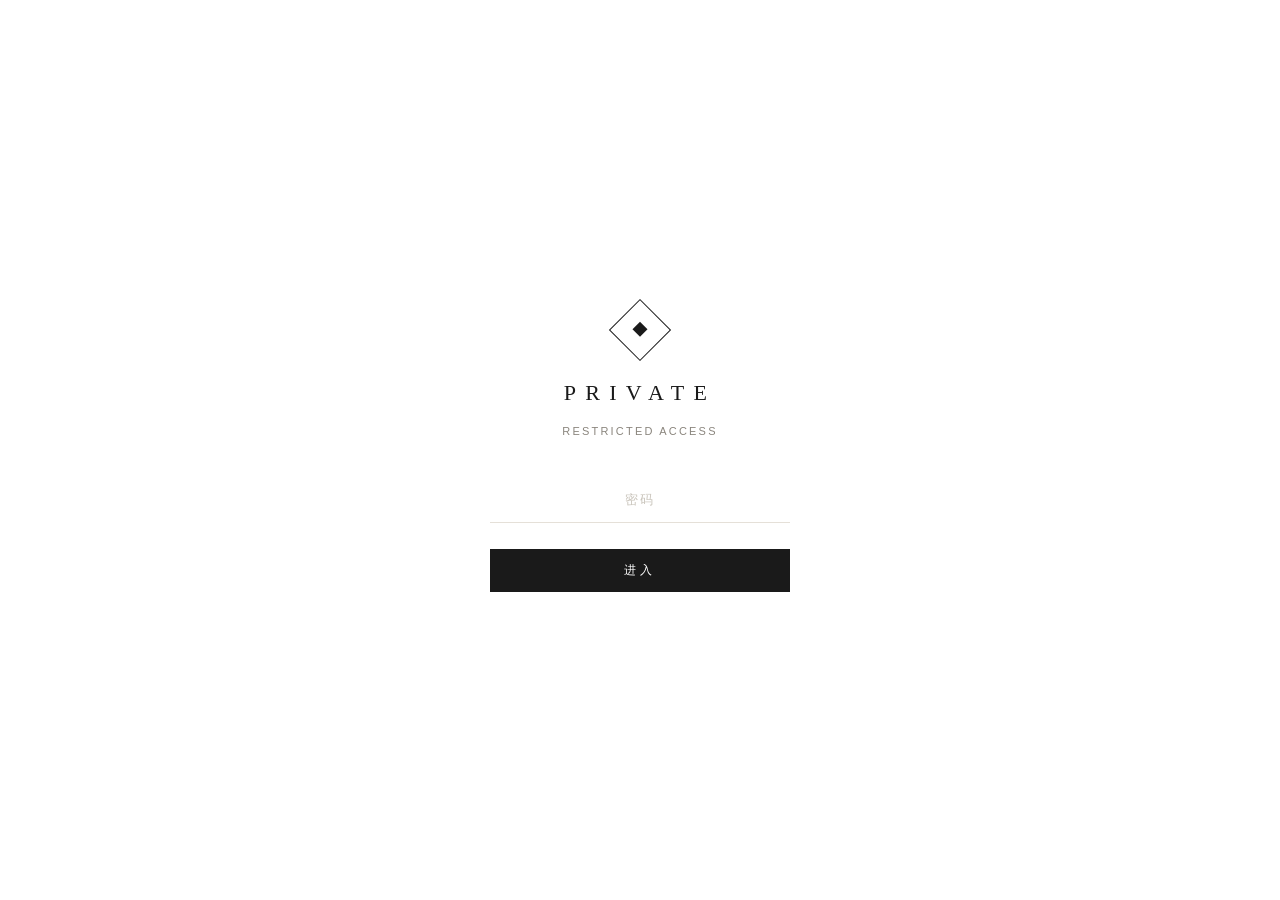
<file: admin.html>
<!DOCTYPE html>
<html lang="zh-CN">
<head>
<meta charset="UTF-8">
<meta name="viewport" content="width=device-width, initial-scale=1.0">
<meta name="robots" content="noindex, nofollow">
<title>PRIVATE ACCESS</title>
<style>
  /* ============================================
     管理后台 — 黑白极简 · 与主站风格统一
     入口隐藏：不暴露任何"管理"字样
     ============================================ */
  :root {
    --black: #141414;
    --ink: #1a1a1a;
    --white: #ffffff;
    --cream: #f7f5f1;
    --gray-line: #e5e0d8;
    --gray-soft: #8a857d;
    --gray-mid: #55524c;
    --danger: #b42318;
    --serif: "Playfair Display", "Didot", Georgia, "Times New Roman", serif;
    --sans: "Jost", "Helvetica Neue", "Segoe UI", Arial, sans-serif;
  }

  * { margin: 0; padding: 0; box-sizing: border-box; }

  body {
    font-family: var(--sans);
    background: var(--white);
    color: var(--ink);
    line-height: 1.7;
    letter-spacing: 0.02em;
    -webkit-font-smoothing: antialiased;
  }

  button { font-family: inherit; }
  a { color: inherit; text-decoration: none; }
  input { font-family: inherit; }

  /* ============================================
     登录页 — 极简 · 无任何"后台"字样
     ============================================ */
  #login-page {
    min-height: 100vh;
    display: flex;
    align-items: center;
    justify-content: center;
    background: var(--white);
  }

  .login-card {
    width: 340px;
    max-width: 90%;
    text-align: center;
    padding: 20px;
  }

  .login-mark {
    width: 44px;
    height: 44px;
    margin: 0 auto 22px;
    border: 1px solid var(--ink);
    display: flex;
    align-items: center;
    justify-content: center;
    font-size: 16px;
    color: var(--ink);
    transform: rotate(45deg);
  }
  .login-mark span { transform: rotate(-45deg); }

  .login-card h2 {
    font-family: var(--serif);
    font-size: 22px;
    font-weight: 500;
    letter-spacing: 0.42em;
    text-transform: uppercase;
    margin-bottom: 10px;
    color: var(--ink);
  }

  .login-card .login-hint {
    font-size: 11px;
    letter-spacing: 0.2em;
    text-transform: uppercase;
    color: var(--gray-soft);
    margin-bottom: 34px;
  }

  .login-card input {
    width: 100%;
    padding: 13px 14px;
    font-size: 18px;
    text-align: center;
    letter-spacing: 10px;
    border: none;
    border-bottom: 1px solid var(--gray-line);
    background: transparent;
    color: var(--ink);
    transition: border-color 0.3s;
    outline: none;
  }
  .login-card input:focus { border-bottom-color: var(--ink); }
  .login-card input::placeholder { letter-spacing: 2px; font-size: 13px; color: #c9c4bb; }

  .login-card .login-btn {
    width: 100%;
    margin-top: 26px;
    padding: 13px;
    font-size: 12px;
    font-weight: 500;
    letter-spacing: 0.3em;
    text-transform: uppercase;
    background: var(--ink);
    color: var(--white);
    border: none;
    cursor: pointer;
    transition: background 0.3s;
  }
  .login-card .login-btn:hover { background: #000; }

  .login-error {
    color: var(--danger);
    margin-top: 14px;
    font-size: 12px;
    letter-spacing: 0.08em;
    display: none;
  }

  /* ============================================
     管理页
     ============================================ */
  #admin-page { display: none; }

  .header {
    background: var(--ink);
    color: rgba(255,255,255,0.9);
    padding: 0 28px;
    height: 62px;
    display: flex;
    align-items: center;
    justify-content: space-between;
    position: sticky;
    top: 0;
    z-index: 100;
  }

  .header-title {
    display: flex;
    align-items: baseline;
    gap: 12px;
  }
  .header-title .ht-main {
    font-family: var(--serif);
    font-size: 16px;
    letter-spacing: 0.24em;
    text-transform: uppercase;
    color: #fff;
  }
  .header-title .ht-sub {
    font-size: 10px;
    letter-spacing: 0.3em;
    text-transform: uppercase;
    color: rgba(255,255,255,0.4);
  }

  .header-actions {
    display: flex;
    align-items: center;
    gap: 14px;
  }

  .header-link {
    font-size: 11px;
    letter-spacing: 0.2em;
    text-transform: uppercase;
    color: rgba(255,255,255,0.6);
    transition: color 0.3s;
    cursor: pointer;
  }
  .header-link:hover { color: #fff; }

  .btn {
    padding: 9px 20px;
    font-size: 12px;
    font-weight: 500;
    letter-spacing: 0.18em;
    text-transform: uppercase;
    cursor: pointer;
    border: 1px solid var(--gray-line);
    background: var(--white);
    color: var(--ink);
    display: inline-flex;
    align-items: center;
    gap: 7px;
    transition: all 0.3s;
  }
  .btn:hover { border-color: var(--ink); background: var(--ink); color: #fff; }
  .btn-dark { background: var(--ink); color: #fff; border-color: var(--ink); }
  .btn-dark:hover { background: #000; }
  .btn-danger { color: var(--danger); border-color: var(--danger); }
  .btn-danger:hover { background: var(--danger); border-color: var(--danger); color: #fff; }
  .btn-sm { padding: 6px 14px; font-size: 10px; letter-spacing: 0.14em; }
  .btn:disabled { opacity: 0.4; cursor: not-allowed; }

  .container { max-width: 1080px; margin: 0 auto; padding: 36px 24px 60px; }

  /* 高级设置已解锁提示 */
  .advanced-banner {
    display: none;
    border: 1px solid var(--ink);
    background: var(--cream);
    padding: 12px 18px;
    font-size: 12px;
    letter-spacing: 0.14em;
    margin-bottom: 22px;
    color: var(--ink);
  }
  .admin-unlocked .advanced-banner { display: block; }

  /* 统计 */
  .stats-row {
    display: grid;
    grid-template-columns: repeat(3, 1fr);
    gap: 0;
    border-top: 1px solid var(--gray-line);
    border-left: 1px solid var(--gray-line);
    margin-bottom: 34px;
  }
  .stat-card {
    padding: 22px 26px;
    border-right: 1px solid var(--gray-line);
    border-bottom: 1px solid var(--gray-line);
    background: var(--white);
  }
  .stat-card .label {
    font-size: 10px;
    color: var(--gray-soft);
    letter-spacing: 0.24em;
    text-transform: uppercase;
    font-weight: 500;
  }
  .stat-card .value {
    font-family: var(--serif);
    font-size: 30px;
    color: var(--ink);
    margin-top: 4px;
    font-weight: 500;
    letter-spacing: 0.04em;
  }
  .stat-card .value.small { font-size: 18px; letter-spacing: 0.06em; line-height: 1.4; padding-top: 8px; }

  /* 操作区 */
  .actions-bar {
    display: flex;
    gap: 10px;
    flex-wrap: wrap;
    margin-bottom: 34px;
    padding-bottom: 26px;
    border-bottom: 1px solid var(--gray-line);
  }

  /* 仅高级设置解锁后显示 */
  .advanced-only { display: none !important; }
  .admin-unlocked .advanced-only { display: inline-flex !important; }

  /* 品牌列表 */
  .section-title {
    font-size: 12px;
    font-weight: 600;
    letter-spacing: 0.3em;
    text-transform: uppercase;
    color: var(--gray-mid);
    margin-bottom: 16px;
    padding-bottom: 10px;
    border-bottom: 1px solid var(--ink);
    display: flex;
    justify-content: space-between;
    align-items: center;
  }

  .brand-card {
    border-bottom: 1px solid var(--gray-line);
    margin-bottom: 0;
  }

  .brand-header {
    display: flex;
    align-items: center;
    justify-content: space-between;
    padding: 15px 6px;
    cursor: pointer;
    transition: background 0.25s;
  }
  .brand-header:hover { background: var(--cream); }

  .brand-header .left { display: flex; align-items: center; gap: 12px; }
  .brand-header .toggle {
    width: 22px;
    font-size: 11px;
    color: var(--gray-soft);
    transition: transform 0.25s;
    text-align: center;
  }
  .brand-header .toggle.open { transform: rotate(90deg); }
  .brand-header .brand-name {
    font-family: var(--serif);
    font-size: 16px;
    letter-spacing: 0.14em;
    text-transform: uppercase;
    color: var(--ink);
  }
  .brand-header .brand-count {
    font-size: 10px;
    color: var(--gray-soft);
    letter-spacing: 0.14em;
    text-transform: uppercase;
    border: 1px solid var(--gray-line);
    padding: 2px 10px;
  }
  .brand-header .right { display: flex; align-items: center; gap: 8px; }

  .brand-body { display: none; padding: 6px 6px 20px; }
  .brand-body.open { display: block; }

  .images-grid {
    display: grid;
    grid-template-columns: repeat(auto-fill, minmax(110px, 1fr));
    gap: 10px;
  }
  .image-item {
    position: relative;
    border: 1px solid var(--gray-line);
    background: var(--cream);
    overflow: hidden;
  }
  .image-item img { width: 100%; height: 110px; object-fit: cover; display: block; }
  .image-item .img-name {
    font-size: 10px;
    padding: 4px 8px;
    color: var(--gray-soft);
    white-space: nowrap;
    overflow: hidden;
    text-overflow: ellipsis;
    background: var(--white);
  }
  .image-item .delete-btn {
    position: absolute;
    top: 4px; right: 4px;
    width: 24px; height: 24px;
    background: rgba(20,20,20,0.82);
    color: #fff;
    border: none;
    cursor: pointer;
    font-size: 14px;
    display: flex;
    align-items: center;
    justify-content: center;
    opacity: 0;
    transition: opacity 0.2s;
  }
  .image-item:hover .delete-btn { opacity: 1; }
  .image-item .delete-btn:hover { background: var(--danger); }

  /* 上传占位卡片 */
  .upload-card {
    border: 1px dashed var(--gray-line);
    background: var(--white);
    cursor: pointer;
    display: flex;
    flex-direction: column;
    align-items: center;
    justify-content: center;
    gap: 6px;
    min-height: 110px;
    transition: all 0.3s;
  }
  .upload-card:hover {
    border-color: var(--ink);
    background: var(--cream);
  }
  .upload-card .plus {
    font-size: 28px;
    color: var(--gray-soft);
    transition: color 0.3s;
    line-height: 1;
  }
  .upload-card:hover .plus { color: var(--ink); }
  .upload-card .label {
    font-size: 10px;
    letter-spacing: 0.14em;
    text-transform: uppercase;
    color: var(--gray-soft);
    transition: color 0.3s;
  }
  .upload-card:hover .label { color: var(--ink); }

  /* 模态框 */
  .modal-overlay {
    display: none;
    position: fixed;
    inset: 0;
    background: rgba(10,10,10,0.6);
    z-index: 200;
    align-items: center;
    justify-content: center;
    padding: 20px;
  }
  .modal-overlay.open { display: flex; }
  .modal-card {
    background: var(--white);
    padding: 34px 32px 28px;
    max-width: 400px;
    width: 100%;
    box-shadow: 0 20px 60px rgba(0,0,0,0.25);
  }
  .modal-card h3 {
    font-family: var(--serif);
    font-size: 20px;
    font-weight: 500;
    letter-spacing: 0.18em;
    margin-bottom: 8px;
  }
  .modal-card p {
    font-size: 13px;
    color: var(--gray-soft);
    line-height: 1.7;
    margin-bottom: 22px;
  }
  .modal-card .input-group { margin-bottom: 18px; }
  .modal-card .input-group label {
    display: block;
    font-size: 11px;
    font-weight: 600;
    letter-spacing: 0.16em;
    text-transform: uppercase;
    color: var(--gray-mid);
    margin-bottom: 8px;
  }
  .modal-card .input-group input {
    width: 100%;
    padding: 12px 14px;
    border: 1px solid var(--gray-line);
    font-size: 15px;
    color: var(--ink);
    background: var(--white);
    outline: none;
    transition: border-color 0.3s;
  }
  .modal-card .input-group input:focus { border-color: var(--ink); }
  .modal-card .input-group input.lock-input { text-align: center; letter-spacing: 8px; font-size: 18px; }
  .modal-card .modal-actions { display: flex; gap: 10px; justify-content: flex-end; }

  .steps-list {
    background: var(--cream);
    padding: 16px 20px 16px 36px;
    margin: 4px 0 20px;
    font-size: 13px;
    color: var(--gray-mid);
    line-height: 1.9;
  }
  .steps-list code {
    background: var(--white);
    padding: 1px 6px;
    font-family: Consolas, monospace;
    font-size: 12px;
    border: 1px solid var(--gray-line);
  }

  .toast-container {
    position: fixed;
    bottom: 26px; right: 26px;
    z-index: 300;
    display: flex;
    flex-direction: column;
    gap: 8px;
  }
  .toast {
    padding: 12px 22px;
    background: var(--ink);
    color: #fff;
    font-size: 13px;
    letter-spacing: 0.08em;
    animation: slideIn 0.3s ease;
    box-shadow: 0 8px 30px rgba(0,0,0,0.25);
  }
  .toast.success { background: #1f5a38; }
  .toast.error { background: var(--danger); }
  @keyframes slideIn {
    from { transform: translateX(30px); opacity: 0; }
    to { transform: translateX(0); opacity: 1; }
  }

  .empty-state { text-align: center; padding: 60px 20px; color: var(--gray-soft); }
  .empty-state .icon { font-size: 36px; margin-bottom: 12px; opacity: 0.4; }

  @media (max-width: 640px) {
    .header { padding: 0 16px; }
    .header-title .ht-sub { display: none; }
    .stats-row { grid-template-columns: 1fr; }
    .container { padding: 24px 16px 50px; }
    .images-grid { grid-template-columns: repeat(auto-fill, minmax(90px, 1fr)); }
    .brand-header { flex-wrap: wrap; gap: 8px; }
    .brand-header .right { width: 100%; justify-content: flex-end; }
    .header-actions .btn-sm { padding: 6px 12px; font-size: 9px; }
    .header-actions .header-link { display: none; }
  }
</style>
</head>
<body>

<!-- 登录页（极简，无后台字样） -->
<div id="login-page">
  <div class="login-card">
    <div class="login-mark"><span>◆</span></div>
    <h2>Private</h2>
    <p class="login-hint">Restricted Access</p>
    <input type="password" id="password-input" placeholder="密码" maxlength="6" autocomplete="off"
           onkeydown="if(event.key==='Enter')doLogin()">
    <button class="login-btn" onclick="doLogin()">进入</button>
    <div class="login-error" id="login-error">密码错误，请重试</div>
  </div>
</div>

<!-- 管理页 -->
<div id="admin-page">
  <div class="header">
    <div class="header-title">
      <span class="ht-main" id="headerSiteName">品牌精选</span>
      <span class="ht-sub">Management</span>
    </div>
    <div class="header-actions">
      <button class="btn btn-sm" style="border-color:rgba(255,255,255,0.35);background:transparent;color:#fff;" onclick="showModal('advanced-password')">⚙ 高级设置</button>
      <a href="index.html" class="header-link">返回网站 →</a>
    </div>
  </div>

  <div class="container">
    <!-- 高级设置解锁提示 -->
    <div class="advanced-banner">✓ 高级设置已解锁 —— 当前可添加 / 删除品牌</div>

    <!-- 统计 -->
    <div class="stats-row">
      <div class="stat-card">
        <div class="label">品牌数量</div>
        <div class="value" id="stat-brands">0</div>
      </div>
      <div class="stat-card">
        <div class="label">产品总数</div>
        <div class="value" id="stat-products">0</div>
      </div>
      <div class="stat-card">
        <div class="label">WhatsApp</div>
        <div class="value small" id="stat-whatsapp">-</div>
      </div>
    </div>

    <!-- 操作区 -->
    <div class="actions-bar">
      <button class="btn btn-dark" onclick="regenerateConfig()">↻ 重新生成配置</button>
      <button class="btn" onclick="showModal('add-image')">+ 添加图片指引</button>
      <button class="btn btn-dark advanced-only" onclick="showModal('add-brand')">+ 添加品牌</button>
    </div>

    <!-- 品牌列表 -->
    <div class="section-title">
      <span>品牌管理</span>
      <span id="brands-total" style="font-weight:400;color:var(--gray-soft);font-size:10px;"></span>
    </div>
    <div id="brands-container">
      <div class="empty-state">
        <div class="icon">◌</div>
        <div>加载中...</div>
      </div>
    </div>
  </div>
</div>

<!-- 模态框：高级设置密码 -->
<div class="modal-overlay" id="modal-advanced-password">
  <div class="modal-card">
    <h3>高级设置</h3>
    <p>此区域可<b>添加品牌</b>与<b>删除品牌</b>。请输入高级密码以解锁。</p>
    <div class="input-group">
      <label>高级密码</label>
      <input type="password" id="advanced-password-input" class="lock-input" maxlength="6" autocomplete="off"
             onkeydown="if(event.key==='Enter')unlockAdvanced()">
    </div>
    <div class="modal-actions">
      <button class="btn" onclick="hideModal('advanced-password')">取消</button>
      <button class="btn btn-dark" onclick="unlockAdvanced()">解锁</button>
    </div>
  </div>
</div>

<!-- 模态框：添加品牌 -->
<div class="modal-overlay" id="modal-add-brand">
  <div class="modal-card">
    <h3>添加新品牌</h3>
    <p>创建品牌文件夹后，把产品图片放入该文件夹，再点击「重新生成配置」即可展示。</p>
    <div class="input-group">
      <label>品牌名称</label>
      <input type="text" id="new-brand-name" placeholder="例如：Burberry" onkeydown="if(event.key==='Enter')confirmAddBrand()">
    </div>
    <div class="modal-actions">
      <button class="btn" onclick="hideModal('add-brand')">取消</button>
      <button class="btn btn-dark" onclick="confirmAddBrand()">创建</button>
    </div>
  </div>
</div>

<!-- 模态框：添加图片 -->
<div class="modal-overlay" id="modal-add-image">
  <div class="modal-card">
    <h3>添加图片</h3>
    <p>请按照以下步骤操作：</p>
    <ol class="steps-list">
      <li>打开文件夹 <code>product-catalog/images/</code></li>
      <li>找到你要添加图片的品牌文件夹</li>
      <li>把新图片直接拖入该文件夹</li>
      <li>回到这里点击「重新生成配置」</li>
    </ol>
    <div class="modal-actions">
      <button class="btn" onclick="hideModal('add-image')">关闭</button>
    </div>
  </div>
</div>

<!-- 模态框：删除品牌 -->
<div class="modal-overlay" id="modal-delete-brand">
  <div class="modal-card">
    <h3>删除品牌</h3>
    <p>确定要删除品牌 <b id="delete-brand-name"></b> 吗？<br>此操作会删除该品牌文件夹及其所有图片，无法恢复。</p>
    <div class="modal-actions">
      <button class="btn" onclick="hideModal('delete-brand')">取消</button>
      <button class="btn btn-danger" onclick="confirmDeleteBrand()">确认删除</button>
    </div>
  </div>
</div>

<!-- 模态框：删除图片 -->
<div class="modal-overlay" id="modal-delete-image">
  <div class="modal-card">
    <h3>删除图片</h3>
    <p>确定要删除图片 <b id="delete-image-name"></b> 吗？<br>此操作无法恢复。</p>
    <div class="modal-actions">
      <button class="btn" onclick="hideModal('delete-image')">取消</button>
      <button class="btn btn-danger" onclick="confirmDeleteImage()">确认删除</button>
    </div>
  </div>
</div>

<!-- Toast 容器 -->
<div class="toast-container" id="toast-container"></div>

<script>
const ADMIN_PASSWORD = '123456';
const ADVANCED_PASSWORD = '666666';
let config = null;
let pendingDeleteBrand = null;
let pendingDeleteImage = null;
let advancedUnlocked = false;

// 检查是否已登录
if (sessionStorage.getItem('admin_logged_in') === 'true') {
  showAdmin();
}

function doLogin() {
  const input = document.getElementById('password-input');
  if (input.value === ADMIN_PASSWORD) {
    sessionStorage.setItem('admin_logged_in', 'true');
    showAdmin();
  } else {
    const err = document.getElementById('login-error');
    err.style.display = 'block';
    input.value = '';
    input.focus();
  }
}

function showAdmin() {
  document.getElementById('login-page').style.display = 'none';
  document.getElementById('admin-page').style.display = 'block';
  // 恢复高级设置解锁状态
  advancedUnlocked = sessionStorage.getItem('admin_advanced') === 'true';
  applyAdvancedState();
  loadConfig();
}

// ---- 高级设置（添加/删除品牌） ----
function unlockAdvanced() {
  const input = document.getElementById('advanced-password-input');
  if (input.value === ADVANCED_PASSWORD) {
    advancedUnlocked = true;
    sessionStorage.setItem('admin_advanced', 'true');
    hideModal('advanced-password');
    input.value = '';
    applyAdvancedState();
    showToast('高级设置已解锁', 'success');
  } else {
    input.value = '';
    input.focus();
    showToast('密码错误', 'error');
  }
}

function applyAdvancedState() {
  const adminPage = document.getElementById('admin-page');
  if (advancedUnlocked) {
    adminPage.classList.add('admin-unlocked');
  } else {
    adminPage.classList.remove('admin-unlocked');
  }
}

function loadConfig() {
  const script = document.createElement('script');
  script.src = 'config.js?t=' + Date.now();
  script.onload = function () {
    if (typeof SITE_CONFIG !== 'undefined') {
      config = SITE_CONFIG;
      if (config.siteName) {
        document.getElementById('headerSiteName').textContent = config.siteName;
      }
      renderDashboard();
    }
  };
  script.onerror = function () {
    showToast('加载配置失败', 'error');
  };
  document.head.appendChild(script);
}

function renderDashboard() {
  const totalProducts = config.brands.reduce((sum, b) => sum + b.products.length, 0);
  document.getElementById('stat-brands').textContent = config.brands.length;
  document.getElementById('stat-products').textContent = totalProducts;
  document.getElementById('stat-whatsapp').textContent = config.whatsapp.number || '-';
  document.getElementById('brands-total').textContent = config.brands.length + ' BRANDS · ' + totalProducts + ' PRODUCTS';

  const container = document.getElementById('brands-container');
  if (config.brands.length === 0) {
    container.innerHTML = '<div class="empty-state"><div class="icon">◌</div><div>暂无品牌</div></div>';
    return;
  }

  container.innerHTML = config.brands.map((brand) => {
    const imagesHtml = brand.products.map((product) => {
      const fileName = product.image.split('/').pop();
      return `
        <div class="image-item" title="${fileName}">
          <img src="${product.image}" alt="${product.name}" loading="lazy" onerror="this.style.display='none'">
          <div class="img-name">${fileName}</div>
          <button class="delete-btn" onclick="askDeleteImage('${brand.id}', '${fileName.replace(/'/g, "\\'")}')" title="删除图片">×</button>
        </div>
      `;
    }).join('') + `
      <div class="image-item upload-card" onclick="triggerUpload('${brand.id}')" title="上传图片到 ${brand.name}">
        <div class="plus">+</div>
        <div class="label">上传</div>
      </div>
    `;

    return `
      <div class="brand-card">
        <div class="brand-header" onclick="toggleBrand('${brand.id}')">
          <div class="left">
            <div class="toggle" id="toggle-${brand.id}">▶</div>
            <div class="brand-name">${brand.name}</div>
            <div class="brand-count">${brand.products.length} 个产品</div>
          </div>
          <div class="right">
            <button class="btn btn-danger btn-sm advanced-only"
                    onclick="event.stopPropagation(); askDeleteBrand('${brand.id}')">删除品牌</button>
          </div>
        </div>
        <div class="brand-body" id="body-${brand.id}">
          <div class="images-grid">${imagesHtml || '<div style="padding:10px;color:#8a857d;font-size:12px;">暂无图片，请把图片放入文件夹后重新生成配置</div>'}</div>
        </div>
      </div>
    `;
  }).join('');
}

function toggleBrand(brandId) {
  const body = document.getElementById('body-' + brandId);
  const toggle = document.getElementById('toggle-' + brandId);
  body.classList.toggle('open');
  toggle.classList.toggle('open');
}

function askDeleteBrand(brandId) {
  const brand = config.brands.find(b => b.id === brandId);
  if (!brand) return;
  pendingDeleteBrand = brandId;
  document.getElementById('delete-brand-name').textContent = brand.name;
  showModal('delete-brand');
}

function confirmDeleteBrand() {
  if (!pendingDeleteBrand) return;
  hideModal('delete-brand');

  fetch('/api/delete-brand', {
    method: 'POST',
    headers: { 'Content-Type': 'application/json' },
    body: JSON.stringify({ brandId: pendingDeleteBrand })
  })
  .then(r => r.json())
  .then(data => {
    if (data.success) {
      showToast('品牌已删除', 'success');
      config.brands = config.brands.filter(b => b.id !== pendingDeleteBrand);
      renderDashboard();
    } else {
      showToast(data.error || '删除失败', 'error');
    }
  })
  .catch(err => showToast('删除失败: ' + err.message, 'error'));
  pendingDeleteBrand = null;
}

function askDeleteImage(brandId, imageName) {
  pendingDeleteImage = { brandId, imageName };
  document.getElementById('delete-image-name').textContent = imageName;
  showModal('delete-image');
}

function confirmDeleteImage() {
  if (!pendingDeleteImage) return;
  hideModal('delete-image');

  fetch('/api/delete-image', {
    method: 'POST',
    headers: { 'Content-Type': 'application/json' },
    body: JSON.stringify(pendingDeleteImage)
  })
  .then(r => r.json())
  .then(data => {
    if (data.success) {
      showToast('图片已删除', 'success');
      const brand = config.brands.find(b => b.id === pendingDeleteImage.brandId);
      if (brand) {
        brand.products = brand.products.filter(p => !p.image.endsWith(pendingDeleteImage.imageName));
        renderDashboard();
      }
    } else {
      showToast(data.error || '删除失败', 'error');
    }
  })
  .catch(err => showToast('删除失败: ' + err.message, 'error'));
  pendingDeleteImage = null;
}

function confirmAddBrand() {
  const name = document.getElementById('new-brand-name').value.trim();
  if (!name) {
    showToast('请输入品牌名称', 'error');
    return;
  }
  hideModal('add-brand');

  fetch('/api/create-brand', {
    method: 'POST',
    headers: { 'Content-Type': 'application/json' },
    body: JSON.stringify({ brandName: name })
  })
  .then(r => r.json())
  .then(data => {
    if (data.success) {
      showToast('品牌已创建，请添加图片后重新生成配置', 'success');
      const brandId = name.toLowerCase().replace(/[^a-z0-9]/g, '-');
      config.brands.push({ id: brandId, name: name, description: '', products: [] });
      renderDashboard();
      document.getElementById('new-brand-name').value = '';
    } else {
      showToast(data.error || '创建失败', 'error');
    }
  })
  .catch(err => showToast('创建失败: ' + err.message, 'error'));
}

function regenerateConfig() {
  const btn = document.querySelector('.actions-bar .btn-dark');
  btn.disabled = true;
  btn.textContent = '… 生成中';

  fetch('/api/regenerate-config', { method: 'POST' })
  .then(r => r.json())
  .then(data => {
    if (data.success) {
      showToast('配置已重新生成', 'success');
      setTimeout(() => loadConfig(), 500);
    } else {
      showToast(data.error || '生成失败', 'error');
    }
  })
  .catch(err => showToast('生成失败: ' + err.message, 'error'))
  .finally(() => {
    btn.disabled = false;
    btn.textContent = '↻ 重新生成配置';
  });
}

// ---- 上传图片 ----
let pendingUploadBrand = null;

function triggerUpload(brandId) {
  pendingUploadBrand = brandId;
  document.getElementById('file-input').click();
}

document.addEventListener('DOMContentLoaded', function () {
  const input = document.createElement('input');
  input.type = 'file';
  input.id = 'file-input';
  input.style.display = 'none';
  input.multiple = true;
  input.accept = 'image/*';
  input.addEventListener('change', handleFileUpload);
  document.body.appendChild(input);
});

function handleFileUpload(e) {
  const files = e.target.files;
  if (!files || files.length === 0 || !pendingUploadBrand) return;

  const brandId = pendingUploadBrand;
  const brandName = config.brands.find(b => b.id === brandId)?.name || brandId;
  const total = files.length;
  let done = 0;
  let failed = 0;

  showToast(`正在上传 ${total} 张图片到 ${brandName}…`, 'info');

  for (const file of files) {
    const formData = new FormData();
    formData.append('brandId', brandId);
    formData.append('image', file);

    fetch('/api/upload-image', {
      method: 'POST',
      body: formData
    })
    .then(r => r.json())
    .then(data => {
      done++;
      if (!data.success) { failed++; console.error('上传失败:', data.error); }
      if (done + failed >= total) finishUpload(brandId, total, failed);
    })
    .catch(err => {
      done++; failed++;
      console.error('上传错误:', err);
      if (done + failed >= total) finishUpload(brandId, total, failed);
    });
  }

  e.target.value = '';
  pendingUploadBrand = null;
}

function finishUpload(brandId, total, failed) {
  if (failed === 0) {
    showToast(`${total} 张图片上传成功，正在刷新…`, 'success');
  } else if (failed === total) {
    showToast('全部上传失败，请重试', 'error');
    return;
  } else {
    showToast(`${total - failed}/${total} 张上传成功，正在刷新…`, 'info');
  }
  // 自动重新生成配置
  fetch('/api/regenerate-config', { method: 'POST' })
    .then(r => r.json())
    .then(data => {
      if (data.success) {
        showToast('配置已更新', 'success');
        setTimeout(() => loadConfig(), 300);
      } else {
        showToast(data.error || '配置更新失败', 'error');
      }
    })
    .catch(err => showToast('配置更新失败: ' + err.message, 'error'));
}

// 模态框
function showModal(id) {
  document.getElementById('modal-' + id).classList.add('open');
  if (id === 'advanced-password') {
    setTimeout(() => document.getElementById('advanced-password-input').focus(), 100);
  }
  if (id === 'add-brand') {
    setTimeout(() => document.getElementById('new-brand-name').focus(), 100);
  }
}
function hideModal(id) {
  document.getElementById('modal-' + id).classList.remove('open');
}

// Toast
function showToast(msg, type) {
  const container = document.getElementById('toast-container');
  const toast = document.createElement('div');
  toast.className = 'toast ' + type;
  toast.textContent = msg;
  container.appendChild(toast);
  setTimeout(() => {
    toast.style.opacity = '0';
    toast.style.transform = 'translateX(30px)';
    setTimeout(() => toast.remove(), 300);
  }, 3000);
}

// 点击模态框外部关闭
for (const el of document.querySelectorAll('.modal-overlay')) {
  el.addEventListener('click', function (e) {
    if (e.target === this) this.classList.remove('open');
  });
}
</script>
</body>
</html>
</file>
